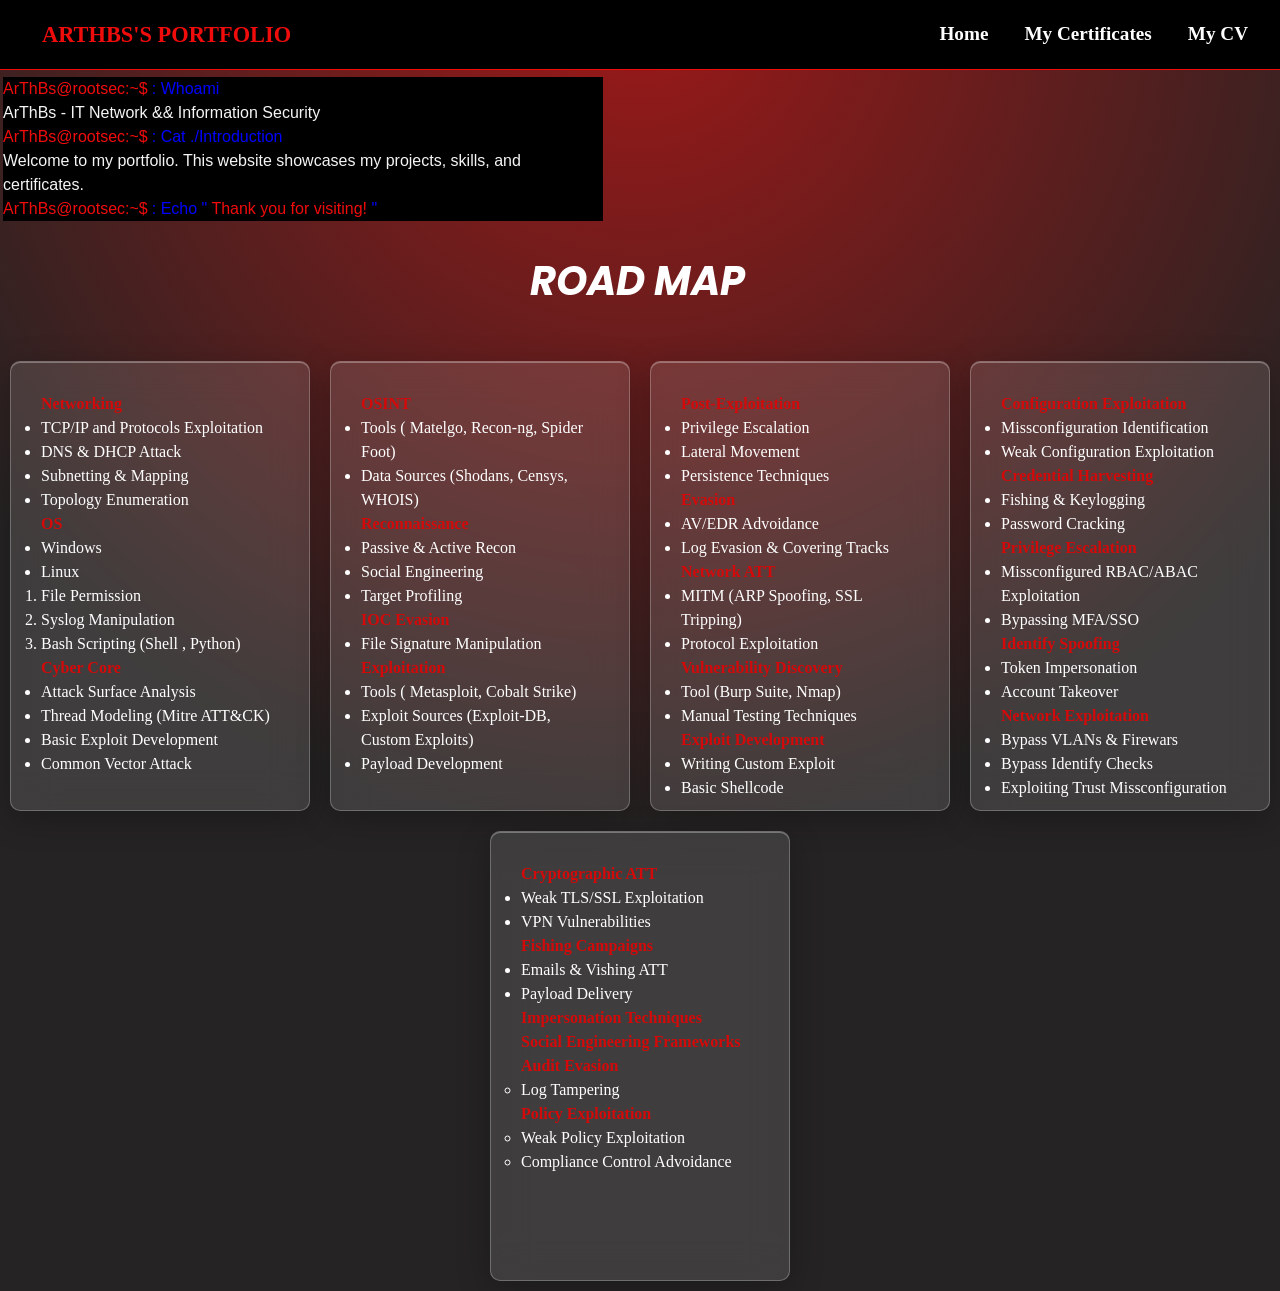
<file: index.html>
<!DOCTYPE html>
<html lang="vi,en">
<head>
    <meta charset="UTF-8">
    <meta name="viewport" content="width=device-width, initial-scale=1.0">
    <title>Arthbs's Portfolio</title>
    <link rel="stylesheet" href="index.css">
    <link rel="preconnect" href="https://fonts.googleapis.com">
    <link
        href="https://fonts.googleapis.com/css2?family=IBM+Plex+Mono:wght@400;500;600;700&family=IBM+Plex+Mono:wght@400;500;600;700$display=swap"
        rel="stylesheet">
</head>
<header><div id="navbar-container"></div></header>

<body>
    <div class="Communication_box">
            <span class="user">ArThBs@rootsec:~$</span>
            <span class="Command">: Whoami</span> <br />
            <span class="output">ArThBs - IT Network && Information Security</span><br />
            <span class="user">ArThBs@rootsec:~$</span>
            <span class="Command">: Cat ./Introduction</span> <br />
            <span class="output">Welcome to my portfolio. This website showcases my projects, skills, and
                certificates.</span><br />
            <span class="user">ArThBs@rootsec:~$</span>
            <span class="Command">: Echo "
                <span class="sub">Thank you for visiting!</span> "
            </span><br />
    </div>
    <h2 class="roadmap"> ROAD MAP</h2>
    <div class = "container">
 <div class ="box1">
<ul> <strong style="color: rgb(212, 10, 10);" >Networking</strong>
    <li>TCP/IP and Protocols Exploitation</li>
    <li>DNS & DHCP Attack</li>
    <li>Subnetting & Mapping</li>
    <li>Topology Enumeration</li>
</ul>
<ul> <strong style="color: rgb(212, 10, 10);" >OS</strong>
    <li>Windows</li>
    <li>Linux
        <ol type = "1">
            <li>File Permission </li>
            <li>Syslog Manipulation</li>
            <li> Bash Scripting (Shell , Python)</li>
        </ol>
    </li>
</ul>
<ul> <strong style="color: rgb(212, 10, 10);" >Cyber Core</strong>
<li>Attack Surface Analysis</li>
<li>Thread Modeling (Mitre ATT&CK)</li>
<li> Basic Exploit Development</li>
<li> Common Vector Attack</li>
</ul>
 </div>
 <div class ="box2">
<ul><strong style="color: rgb(212, 10, 10);"> OSINT</strong>
<li>Tools ( Matelgo, Recon-ng, Spider Foot)</li>
<li>Data Sources (Shodans, Censys, WHOIS)</li>
</ul>
<Ul><strong style="color: rgb(212, 10, 10);"> Reconnaissance</strong>
    <li>Passive & Active Recon</li>
    <li>Social Engineering</li>
    <li>Target Profiling</li>
</ul>
<ul><strong style="color: rgb(212, 10, 10);"> IOC Evasion</strong>
    <li>File Signature Manipulation</li>
</ul>
<ul><strong style="color: rgb(212, 10, 10);"> Exploitation</strong>
<li>Tools ( Metasploit, Cobalt Strike)</li>
<li>Exploit Sources (Exploit-DB, Custom Exploits)</li>
<li>Payload Development</li>
</ul>
 </div>
 <div class ="box3">
    <ul><strong style="color: rgb(212, 10, 10);"> Post-Exploitation</strong>
        <Li>Privilege Escalation</Li>
        <li>Lateral Movement</li>
        <li>Persistence Techniques</li>
    </ul>
    <ul><strong style="color: rgb(212, 10, 10);">Evasion</strong>
<li>AV/EDR Advoidance</li>
<li>Log Evasion & Covering Tracks</li>    
    </ul>
    <ul><strong style="color: rgb(212, 10, 10);">Network ATT</strong>
    <li>MITM (ARP Spoofing, SSL Tripping)</li>
    <li>Protocol Exploitation</li>
    </ul>
    <ul><strong style="color: rgb(212, 10, 10);">Vulnerability Discovery</strong>
    <li>    Tool (Burp Suite, Nmap)</li>
    <li>Manual Testing Techniques</li>
    </ul>
    <Ul><strong style="color: rgb(212, 10, 10);">Exploit Development</strong>
    <li>Writing Custom Exploit</li>
    <li>Basic Shellcode</li>
    </Ul>

 </div>
 <div class ="box4">
<ul><strong style="color: rgb(212, 10, 10);">Configuration  Exploitation</strong>
<li>Missconfiguration Identification</li>
<li>Weak Configuration Exploitation</li>
</ul>
<ul><strong style="color: rgb(212, 10, 10);">Credential Harvesting</strong>
<li>Fishing & Keylogging</li>
<li> Password Cracking</li>
</ul>
<ul><strong style="color: rgb(212, 10, 10);">Privilege Escalation</strong>
<li>Missconfigured RBAC/ABAC Exploitation</li>
<li>Bypassing MFA/SSO</li>
</ul>
<ul><strong style="color: rgb(212, 10, 10);">Identify Spoofing</strong>
<li>Token Impersonation</li>
<li>Account Takeover</li>
</ul>
<ul><strong style="color: rgb(212, 10, 10);">Network Exploitation</strong>
<li> Bypass VLANs & Firewars</li>
<li>Bypass Identify Checks</li>
<li>Exploiting Trust Missconfiguration</li>
</ul>
 </div>  
 <div class="box5">
    <ul><strong style="color: rgb(212, 10, 10);">Cryptographic ATT</strong>
    <li>Weak TLS/SSL Exploitation</li>
    <li>VPN Vulnerabilities</li>
    </ul>
    <ul><strong style="color: rgb(212, 10, 10);">Fishing Campaigns</strong>
<li>Emails & Vishing ATT</li>
<li>Payload Delivery</li>
<ul><strong style="color: rgb(212, 10, 10);">Impersonation Techniques</strong></ul>
<ul><strong style="color: rgb(212, 10, 10);">Social Engineering Frameworks</strong></ul>
<ul><strong style="color: rgb(212, 10, 10);">Audit Evasion</strong>
    <li>Log Tampering</li>
</ul>
<ul><strong style="color: rgb(212, 10, 10);">Policy Exploitation</strong>
<li> Weak Policy Exploitation</li>
<li>Compliance Control Advoidance</li>
</ul>
 </div>
 </div>
</body>
<script src="navbar.js"></script>

</html>
</file>
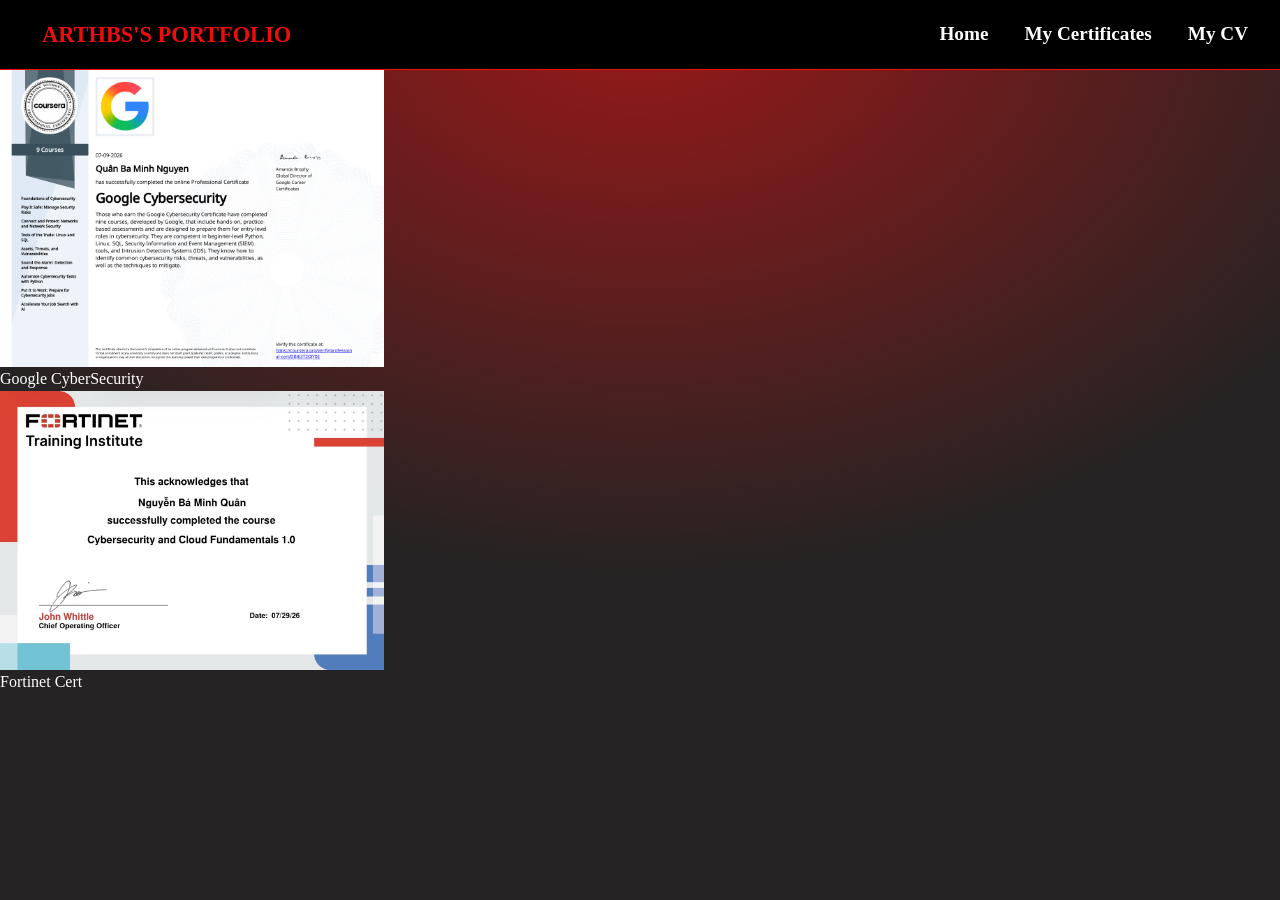
<file: certificates.html>
<!DOCTYPE html>
<html lang="en">
<head>
    <meta charset="UTF-8">
    <meta name="viewport" content="width=device-width, initial-scale=1.0">
    <link rel="stylesheet" href="index.css">
    <title>Cert</title>
     <div id="navbar-container"></div>
</head>
<body>
    <section id="cert-background">
    <div class="container-cert">
    <div class="gg">
        <img src="ggcyber.png" 
        alt="cert_google" > Google CyberSecurity 
    </div>
    <div class="for">
    <img src="fortinet.png"
     alt="cert_fortinet"> Fortinet Cert 
    </div>
    </div> 
    </section>
    <script src="navbar.js"></script>
</body>
</html>
</file>
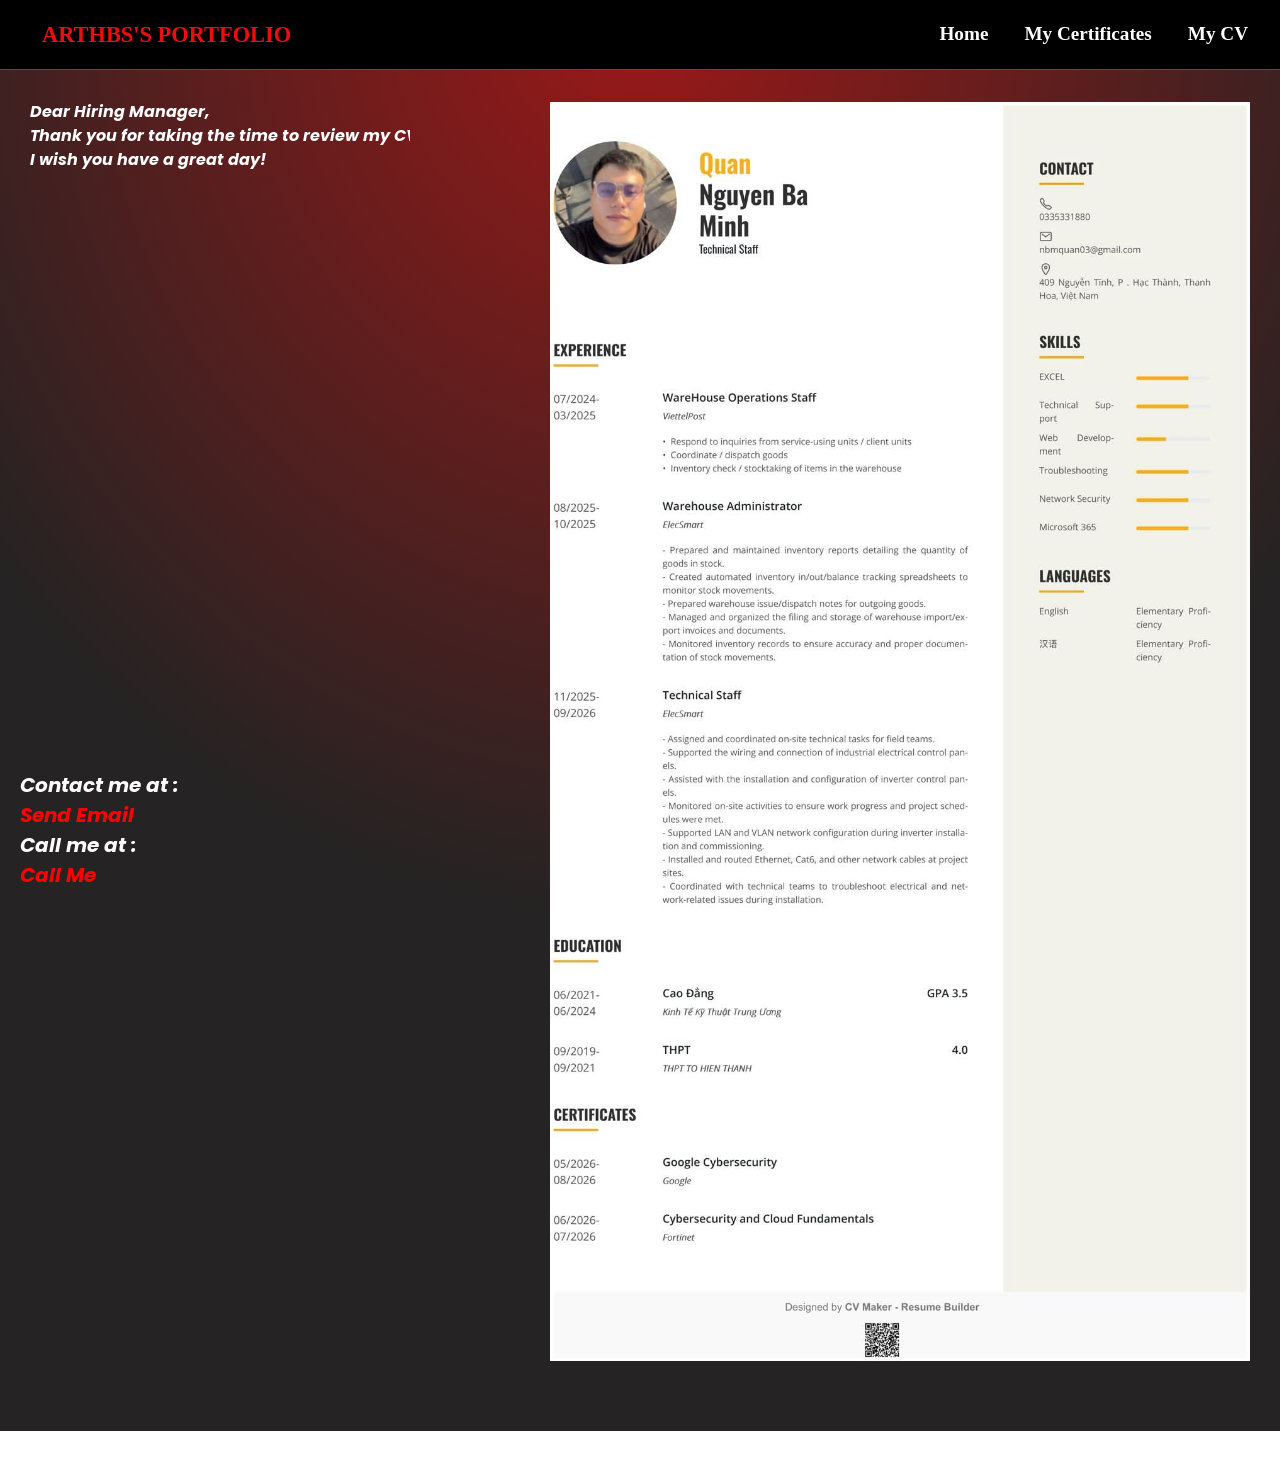
<file: mycv.html>
<!DOCTYPE html>
<html lang="en">
<head>
    <meta charset="UTF-8">
    <meta name="viewport" content="width=device-width, initial-scale=1.0">
    <title>mycv</title>
    <link rel="stylesheet" href="index.css">
    <link rel="preconnect" href="https://fonts.googleapis.com">
    <link
        href="https://fonts.googleapis.com/css2?family=IBM+Plex+Mono:wght@400;500;600;700&family=IBM+Plex+Mono:wght@400;500;600;700$display=swap"
        rel="stylesheet">
</head>
<body>
    <div id="navbar-container"></div>
    
    <p class="dear">Dear Hiring Manager,<br>
        Thank you for taking the time to review my CV.<br>
        I wish you have a great day!</p>
        <div class="ajno">
        <div class="cv-buttons">

        <button
            class="cv-button active"
            onclick="showCV('cv-vietnam', this)">
            🇻🇳 CV Tiếng Việt
        </button>

        <button
            class="cv-button"
            onclick="showCV('cv-english', this)">
            🇬🇧 CV Tiếng Anh
        </button>

    </div>


    <!-- =========================
         CV
    ========================= -->

    <div class="cv-container">

        <!-- CV TIẾNG VIỆT -->
        <div id="cv-vietnam" class="cv active">
            <img
                src="cvtiengviet.png" alt="CV Tiếng Việt">
        </div>


        <!-- CV TIẾNG ANH -->
        <div id="cv-english" class="cv">
            <img
                src="cv.jpg" alt="CV Tiếng Anh">
        </div>

    </div>
</div>

            <img src="cv.jpg" alt="mycv" class="profile-image">
          <div class="Mail"> 
            <h4>Contact me at :</h4>
            <a href="mailto:nbmquan03@gmail.com" target="_blank">Send Email</a>
            <h4>Call me at :</h4>
            <a href="tel:+84335331880" class="call-btn">
                Call Me
            </a>
          </div>

<script src="navbar.js"></script>
 <script>

        function showCV(cvId, button) {

            // Ẩn tất cả CV
            document.querySelectorAll(".cv").forEach(function(cv) {
                cv.classList.remove("active");
            });


            // Bỏ trạng thái active của tất cả nút
            document.querySelectorAll(".cv-button").forEach(function(btn) {
                btn.classList.remove("active");
            });


            // Hiện CV được chọn
            document.getElementById(cvId).classList.add("active");


            // Đổi nút thành active
            button.classList.add("active");
        }

    </script>
</body>
</html>
</file>
<file: index.css>
@import url('https://fonts.googleapis.com/css2?family=Poppins:wght@300;400;500;600;700&display=swap');
@import url('https://fonts.googleapis.com/css2?family=Inter:wght@300;400;500;600;700&display=swap');
@media only screen and (min-width: 768px) and (max-width: 1024px) {}
@media only screen and (min-width: 1024px) {
* {
  box-sizing: border-box;
  margin: 0;
  padding: 0;
}
html {
  scroll-behavior: smooth;
  background-color: #ffffff;
}
img {
  max-width: 30%;
  height: auto;
  display:block;
}
a {
  text-decoration: none;
  color: red;;
}
body {
  font-family: "IBMPlexSans";
  font-size: 16px;
  line-height: 1.5;
  color: #ffffff;

  min-height: 100vh;
  width: 100%;
  position: relative;

  background:
    radial-gradient(
      ellipse 80% 80% at 50% 0%,
      rgba(179, 22, 22, 0.836),
      transparent 80%
    ),
    #252323;
  
}
.navbar {
 position: sticky;
    top: 0;
    z-index: 999;
    display: flex;
    align-items: center;
    justify-content: central;
    width: 100%;
    min-height: 70px;
    padding: 0 24px;
    background-color: #000;
    border-bottom: 1px solid #f10c0c;
.logo {
  white-space: nowrap;
  height: auto;
  color: #f10c0c;
  font-size: 1.5rem;
  font-family: "IBM";
  text-transform: uppercase;
  margin-left: 10px;
}
}


.menu ul {
    font-size: larger;
}
.Communication_box {
    width: 600px;
    background-color:black;
    height: fit-content;
    margin-top:7px ;
    position:relative;
    left: 3px;
}
.user{
  color: #f10c0c;
  font-family: 'Franklin Gothic Medium', 'Arial Narrow', Arial, sans-serif;
  font-size: medium;
}
.Command {
  color: blue;
  font-family: 'Franklin Gothic Medium', 'Arial Narrow', Arial, sans-serif;
  font-size: medium;
}
.output {
  color: whitesmoke;
  font-family: 'Franklin Gothic Medium', 'Arial Narrow', Arial, sans-serif;
  font-size: medium;
}
.sub {
   color: #f10c0c;
  font-family: 'Franklin Gothic Medium', 'Arial Narrow', Arial, sans-serif;
  font-size: medium;
}
.roadmap {
   margin-left: 530px;
   font-size: 40px;
   margin-top: 30px;
   font-family: Poppins;
   font-style: italic;
   display:block
}
.roadmap {
   animation: fadeup 5s ease-in-out;
}

@keyframes fadeup {
  from {
    opacity: 0;
    transform: translateY(30px);
  }

  to {
    opacity: 1;
    transform: translateY(0);
  }
}
.container {
  display: flex;
  justify-content: space-around;
  flex-wrap: wrap;
  margin-top: 40px;
}

.box1 {
  width: 300px;
  height: 450px;
  padding: 30px;
  margin: 10px;
  border: 2px solid #333;
  border-radius: 10px;
 background: rgba(255, 255, 255, 0.12);
  border: 1px solid rgba(255, 255, 255, 0.25);
  box-shadow:
    0 8px 32px rgba(0, 0, 0, 0.25),
    inset 0 1px 0 rgba(255, 255, 255, 0.3);

  backdrop-filter: blur(20px);
  -webkit-backdrop-filter: blur(20px);
}
.box2 {
  width: 300px;
  height: 450px;
  padding: 30px;
  margin: 10px;
  border: 2px solid #333;
  border-radius: 10px;
  background: rgba(255, 255, 255, 0.12);
  border: 1px solid rgba(255, 255, 255, 0.25);
  box-shadow:
    0 8px 32px rgba(0, 0, 0, 0.25),
    inset 0 1px 0 rgba(255, 255, 255, 0.3);

  backdrop-filter: blur(20px);
  -webkit-backdrop-filter: blur(20px);
}
.box3 {
  width: 300px;
  height: 450px;
  padding: 30px;
  margin: 10px;
  border: 2px solid #333;
  border-radius: 10px;
  background: rgba(255, 255, 255, 0.12);
  border: 1px solid rgba(255, 255, 255, 0.25);
  box-shadow:
    0 8px 32px rgba(0, 0, 0, 0.25),
    inset 0 1px 0 rgba(255, 255, 255, 0.3);

  backdrop-filter: blur(20px);
  -webkit-backdrop-filter: blur(20px);
}
.box4 {
  width: 300px;
  height: 450px;
  padding: 30px;
  margin: 10px;
  border: 2px solid #333;
  border-radius: 10px;
  background: rgba(255, 255, 255, 0.12);
  border: 1px solid rgba(255, 255, 255, 0.25);
  box-shadow:
    0 8px 32px rgba(0, 0, 0, 0.25),
    inset 0 1px 0 rgba(255, 255, 255, 0.3);

  backdrop-filter: blur(20px);
  -webkit-backdrop-filter: blur(20px);
}
.box5 {
  width: 300px;
  height: 450px;
  padding: 30px;
  margin: 10px;
  border: 2px solid #333;
  border-radius: 10px;
  background: rgba(255, 255, 255, 0.12);
  border: 1px solid rgba(255, 255, 255, 0.25);
  box-shadow:
    0 8px 32px rgba(0, 0, 0, 0.25),
    inset 0 1px 0 rgba(255, 255, 255, 0.3);

  backdrop-filter: blur(20px);
  -webkit-backdrop-filter: blur(20px);
}
#navbar-container {
    min-height: 70px;
}

.navbar {
    position: sticky;
    top: 0;
    z-index: 1000;
    display: flex;
    align-items: center;
    justify-content: space-between;
    min-height: 70px;
    padding: 0 32px;
    background: #000;
    border-bottom: 1px solid #f10c0c;
    animation: navbarSlideDown 0.8s ease-out both;
}

.navbar .logo {
    color: #f10c0c;
    font-size: 1.4rem;
    font-weight: 700;
    white-space: nowrap;
    animation: logoFadeIn 1s ease-out 0.2s both;
}

.menu ul {
    display: flex;
    gap: 36px;
    margin: 0;
    padding: 0;
    list-style: none;
    margin:0;
}

.menu li {
    animation: menuFadeIn 0.6s ease-out both;
}

.menu li:nth-child(1) {
    animation-delay: 0.2s;
}

.menu li:nth-child(2) {
    animation-delay: 0.3s;
}

.menu li:nth-child(3) {
    animation-delay: 0.4s;
}

.menu li:nth-child(4) {
    animation-delay: 0.5s;
}

.menu a {
    position: relative;
    color: #fff;
    font-weight: 600;
    transition: color 0.3s ease;
}

.menu a::after {
    position: absolute;
    right: 10px;
    bottom: -8px;
    left: 0;
    height: 2px;
    background: #f10c0c;
    content: "";
    transform: scaleX(0);
    transform-origin: right;
    transition: transform 0.3s ease;
}

.menu a:hover {
    color: #f10c0c;
}

.menu a:hover::after {
    transform: scaleX(1);
    transform-origin: left;
}

@keyframes navbarSlideDown {
    from {
        opacity: 0;
        transform: translateY(-100%);
    }

    to {
        opacity: 1;
        transform: translateY(0);
    }
}
@keyframes menuFadeIn {
    from {
        opacity: 0;
        transform: translateY(-12px);
    }

    to {
        opacity: 1;
        transform: translateY(0);
    }
}
.dear {
    font-family: 'Poppins', sans-serif;
    color: #ffffff;
    margin-top: 30px;
    margin-left: 30px;
    font-style: italic ;
    font-weight: bold;

  overflow: hidden;
  white-space: nowrap;
  width: 38ch;
  animation:
    typing 3s steps(30) forwards,
    blink 0.7s infinite;
}

@keyframes typing {
  from {
    width: 0;
  }
  to {
    width: 38ch;
  }
}

@keyframes blink {
  10% {
    border-color: transparent;
  }
}
   .profile-image {
    display: block;
    width: min(700px, 90vw);
    max-width: none;
    height: auto;
    margin: 40px auto;
    object-fit: contain;
    margin: 0px 30px 40px auto ;
    top: -70px;
    position: relative;

}
.Mail {
position: fixed;
    font-family: 'Poppins', sans-serif;
    color: #ffffff;
    bottom: 10px;
    left: 20px;
    font-style: italic ;
    font-weight: bold;
    font-size: 20px;
}
}
@import url('https://fonts.googleapis.com/css2?family=Poppins:wght@300;400;500;600;700&display=swap');
@import url('https://fonts.googleapis.com/css2?family=Inter:wght@300;400;500;600;700&display=swap');
@media only screen and (min-width: 768px) and (max-width: 1024px) {}
@media only screen and (min-width: 1024px) {
* {
  box-sizing: border-box;
  margin: 0;
  padding: 0;
}
html {
  scroll-behavior: smooth;
  background-color: #ffffff;
}
img {
  max-width: 30%;
  height: auto;
  display:block;
}
a {
  text-decoration: none;
  color: red;;
}
body {
  font-family: "IBMPlexSans";
  font-size: 16px;
  line-height: 1.5;
  color: #ffffff;

  min-height: 100vh;
  width: 100%;
  position: relative;

  background:
    radial-gradient(
      ellipse 80% 80% at 50% 0%,
      rgba(179, 22, 22, 0.836),
      transparent 80%
    ),
    #252323;
  
}
.navbar {
 position: sticky;
    top: 0;
    z-index: 999;
    display: flex;
    align-items: center;
    justify-content: central;
    width: 100%;
    min-height: 70px;
    padding: 0 24px;
    background-color: #000;
    border-bottom: 1px solid #f10c0c;
.logo {
  white-space: nowrap;
  height: auto;
  color: #f10c0c;
  font-size: 1.5rem;
  font-family: "IBM";
  text-transform: uppercase;
  margin-left: 10px;
}
}

.menu ul {
    font-size: larger;
}
.Communication_box {
    width: 600px;
    background-color:black;
    height: fit-content;
    margin-top:7px ;
    position:relative;
    left: 3px;
}
.user{
  color: #f10c0c;
  font-family: 'Franklin Gothic Medium', 'Arial Narrow', Arial, sans-serif;
  font-size: medium;
}
.Command {
  color: blue;
  font-family: 'Franklin Gothic Medium', 'Arial Narrow', Arial, sans-serif;
  font-size: medium;
}
.output {
  color: whitesmoke;
  font-family: 'Franklin Gothic Medium', 'Arial Narrow', Arial, sans-serif;
  font-size: medium;
}
.sub {
   color: #f10c0c;
  font-family: 'Franklin Gothic Medium', 'Arial Narrow', Arial, sans-serif;
  font-size: medium;
}
.roadmap {
   margin-left: 530px;
   font-size: 40px;
   margin-top: 30px;
   font-family: Poppins;
   font-style: italic;
   display:block
}
.roadmap {
   animation: fadeup 5s ease-in-out;
}

@keyframes fadeup {
  from {
    opacity: 0;
    transform: translateY(30px);
  }

  to {
    opacity: 1;
    transform: translateY(0);
  }
}
.container {
  display: flex;
  justify-content: space-around;
  flex-wrap: wrap;
  margin-top: 40px;
}

.box1 {
  width: 300px;
  height: 450px;
  padding: 30px;
  margin: 10px;
  border: 2px solid #333;
  border-radius: 10px;
 background: rgba(255, 255, 255, 0.12);
  border: 1px solid rgba(255, 255, 255, 0.25);
  box-shadow:
    0 8px 32px rgba(0, 0, 0, 0.25),
    inset 0 1px 0 rgba(255, 255, 255, 0.3);

  backdrop-filter: blur(20px);
  -webkit-backdrop-filter: blur(20px);
}
.box2 {
  width: 300px;
  height: 450px;
  padding: 30px;
  margin: 10px;
  border: 2px solid #333;
  border-radius: 10px;
  background: rgba(255, 255, 255, 0.12);
  border: 1px solid rgba(255, 255, 255, 0.25);
  box-shadow:
    0 8px 32px rgba(0, 0, 0, 0.25),
    inset 0 1px 0 rgba(255, 255, 255, 0.3);

  backdrop-filter: blur(20px);
  -webkit-backdrop-filter: blur(20px);
}
.box3 {
  width: 300px;
  height: 450px;
  padding: 30px;
  margin: 10px;
  border: 2px solid #333;
  border-radius: 10px;
  background: rgba(255, 255, 255, 0.12);
  border: 1px solid rgba(255, 255, 255, 0.25);
  box-shadow:
    0 8px 32px rgba(0, 0, 0, 0.25),
    inset 0 1px 0 rgba(255, 255, 255, 0.3);

  backdrop-filter: blur(20px);
  -webkit-backdrop-filter: blur(20px);
}
.box4 {
  width: 300px;
  height: 450px;
  padding: 30px;
  margin: 10px;
  border: 2px solid #333;
  border-radius: 10px;
  background: rgba(255, 255, 255, 0.12);
  border: 1px solid rgba(255, 255, 255, 0.25);
  box-shadow:
    0 8px 32px rgba(0, 0, 0, 0.25),
    inset 0 1px 0 rgba(255, 255, 255, 0.3);

  backdrop-filter: blur(20px);
  -webkit-backdrop-filter: blur(20px);
}
.box5 {
  width: 300px;
  height: 450px;
  padding: 30px;
  margin: 10px;
  border: 2px solid #333;
  border-radius: 10px;
  background: rgba(255, 255, 255, 0.12);
  border: 1px solid rgba(255, 255, 255, 0.25);
  box-shadow:
    0 8px 32px rgba(0, 0, 0, 0.25),
    inset 0 1px 0 rgba(255, 255, 255, 0.3);

  backdrop-filter: blur(20px);
  -webkit-backdrop-filter: blur(20px);
}
#navbar-container {
    min-height: 70px;
}

.navbar {
    position: sticky;
    top: 0;
    z-index: 1000;
    display: flex;
    align-items: center;
    justify-content: space-between;
    min-height: 70px;
    padding: 0 32px;
    background: #000;
    border-bottom: 1px solid #f10c0c;
    animation: navbarSlideDown 0.8s ease-out both;
}

.navbar .logo {
    color: #f10c0c;
    font-size: 1.4rem;
    font-weight: 700;
    white-space: nowrap;
    animation: logoFadeIn 1s ease-out 0.2s both;
}

.menu ul {
    display: flex;
    gap: 36px;
    margin: 0;
    padding: 0;
    list-style: none;
    margin:0;
}

.menu li {
    animation: menuFadeIn 0.6s ease-out both;
}

.menu li:nth-child(1) {
    animation-delay: 0.2s;
}

.menu li:nth-child(2) {
    animation-delay: 0.3s;
}

.menu li:nth-child(3) {
    animation-delay: 0.4s;
}

.menu li:nth-child(4) {
    animation-delay: 0.5s;
}

.menu a {
    position: relative;
    color: #fff;
    font-weight: 600;
    transition: color 0.3s ease;
}

.menu a::after {
    position: absolute;
    right: 10px;
    bottom: -8px;
    left: 0;
    height: 2px;
    background: #f10c0c;
    content: "";
    transform: scaleX(0);
    transform-origin: right;
    transition: transform 0.3s ease;
}

.menu a:hover {
    color: #f10c0c;
}

.menu a:hover::after {
    transform: scaleX(1);
    transform-origin: left;
}

@keyframes navbarSlideDown {
    from {
        opacity: 0;
        transform: translateY(-100%);
    }

    to {
        opacity: 1;
        transform: translateY(0);
    }
}
@keyframes menuFadeIn {
    from {
        opacity: 0;
        transform: translateY(-12px);
    }

    to {
        opacity: 1;
        transform: translateY(0);
    }
}
.dear {
    font-family: 'Poppins', sans-serif;
    color: #ffffff;
    margin-top: 30px;
    margin-left: 30px;
    font-style: italic ;
    font-weight: bold;

  overflow: hidden;
  white-space: nowrap;
  width: 38ch;
  animation:
    typing 3s steps(30) forwards,
    blink 0.7s infinite;
}

@keyframes typing {
  from {
    width: 0;
  }
  to {
    width: 38ch;
  }
}

@keyframes blink {
  10% {
    border-color: transparent;
  }
}
   .profile-image {
    display: block;
    width: min(700px, 90vw);
    max-width: none;
    height: auto;
    margin: 40px auto;
    object-fit: contain;
    margin: 0px 30px 40px auto ;
    top: -70px;
    position: relative;

}
.Mail {
position: fixed;
    font-family: 'Poppins', sans-serif;
    color: #ffffff;
    bottom: 10px;
    left: 20px;
    font-style: italic ;
    font-weight: bold;
    font-size: 20px;
}
.ajno {
  display: none;
}
 .container-cert {
    width: 100%;
    max-width: 5200px;
    margin: auto;
    grid-template-columns: repeat(2 , 1fr);
    gap: 20px;
    box-sizing: border-box;
}
}

@media only screen and (max-width: 767px) {
html {
  scroll-behavior: smooth;
  background-color: #ffffff;
}
.menu ul {
    font-size: larger;
}
.navbar {
  width: auto;
  height: max-content;
  background-color: #000000;
  top: 0;
    z-index: 1000;
    display: flex;
    align-items: center;
    flex-direction: row-reverse;
}
.index {
  display: none;
}
.logo{
white-space: nowrap;
  color: #f10c0c;
  font-size: 1.3 rem;
  font-family: "IBM";
  text-transform: uppercase;
  text-decoration: none;
  position: relative;
  top: -13px;
  left: -95px
}
.men {
  position: relative;
  top: 10px;
  margin-left: 35%;
  display: flex;
  white-space: nowrap;
  gap: 70px
  
}
.menu a{
  color: #f10c0c;
  font-size: medium;
}
.profile-image{
  display: none;
}
body {
  background:
    radial-gradient(
      ellipse 80% 80% at 50% 0%,
      rgba(179, 22, 22, 0.836),
      transparent 80%),
    #252323;
}
.dear {
  font-style: italic;
  font-weight: bold;
  position: relative;
  margin-left: 10px;
  color: #f0e3e3
}
  * {
            box-sizing: border-box;
        }

        body {
            margin: 0;
            padding: 20px;
            background: #f3f3f3;
            font-family: Arial, sans-serif;
            background:
    radial-gradient(
      ellipse 80% 80% at 50% 0%,
      rgba(179, 22, 22, 0.836),
      transparent 80%),
    #252323;
        }

        /* =========================
           NÚT CHUYỂN CV
        ========================= */

        .cv-buttons {
            display: flex;
            justify-content: center;
            gap: 12px;
            margin-bottom: 20px;
        }

        .cv-button {
            padding: 12px 25px;
            border: 2px solid #f2a900;
            border-radius: 8px;
            background: white;
            color: #333;
            font-size: 15px;
            font-weight: bold;
            cursor: pointer;
            transition: 0.2s;
        }

        .cv-button:hover {
            background: #fff4d6;
        }

        /* Nút đang được chọn */
        .cv-button.active {
            background: #f2a900;
            color: white;
        }


        /* =========================
           KHUNG CV
        ========================= */

        .cv-container {
            width: 100%;
            max-width: 950px;
            margin: 0 auto;
            background: white;
            box-shadow: 0 5px 20px rgba(0,0,0,0.1);
            overflow: hidden;
        }

        .cv {
            display: none;
            width: 100%;
        }

        /* CV đang được chọn */
        .cv.active {
            display: block;
        }

        .cv img {
            display: block;
            width: 100%;
            height: auto;
        }


        /* =========================
           ĐIỆN THOẠI
        ========================= */

        

            body {
                padding: 8px;
            }

            .cv-buttons {
                width: 100%;
                gap: 8px;
            }

            .cv-button {
                flex: 1;
                padding: 11px 5px;
                font-size: 13px;
            }

            .cv-container {
                width: 100%;
                box-shadow: none;
            }
            .container-cert {
    width: 100%;
    max-width: 1200px;
    margin: auto;

    display: grid;
    grid-template-columns: 1fr;
    gap: 20px;

    box-sizing: border-box;
}

.gg img { width: 100%;}
.for img { 
  width: 100%;
}
body {
  width: 100%;
  height: 100vh;
  background:
    radial-gradient(
      ellipse 80% 80% at 50% 0%,
      rgba(179, 22, 22, 0.836),
      transparent 80%),
    #252323;
}
            
            }
</file>
